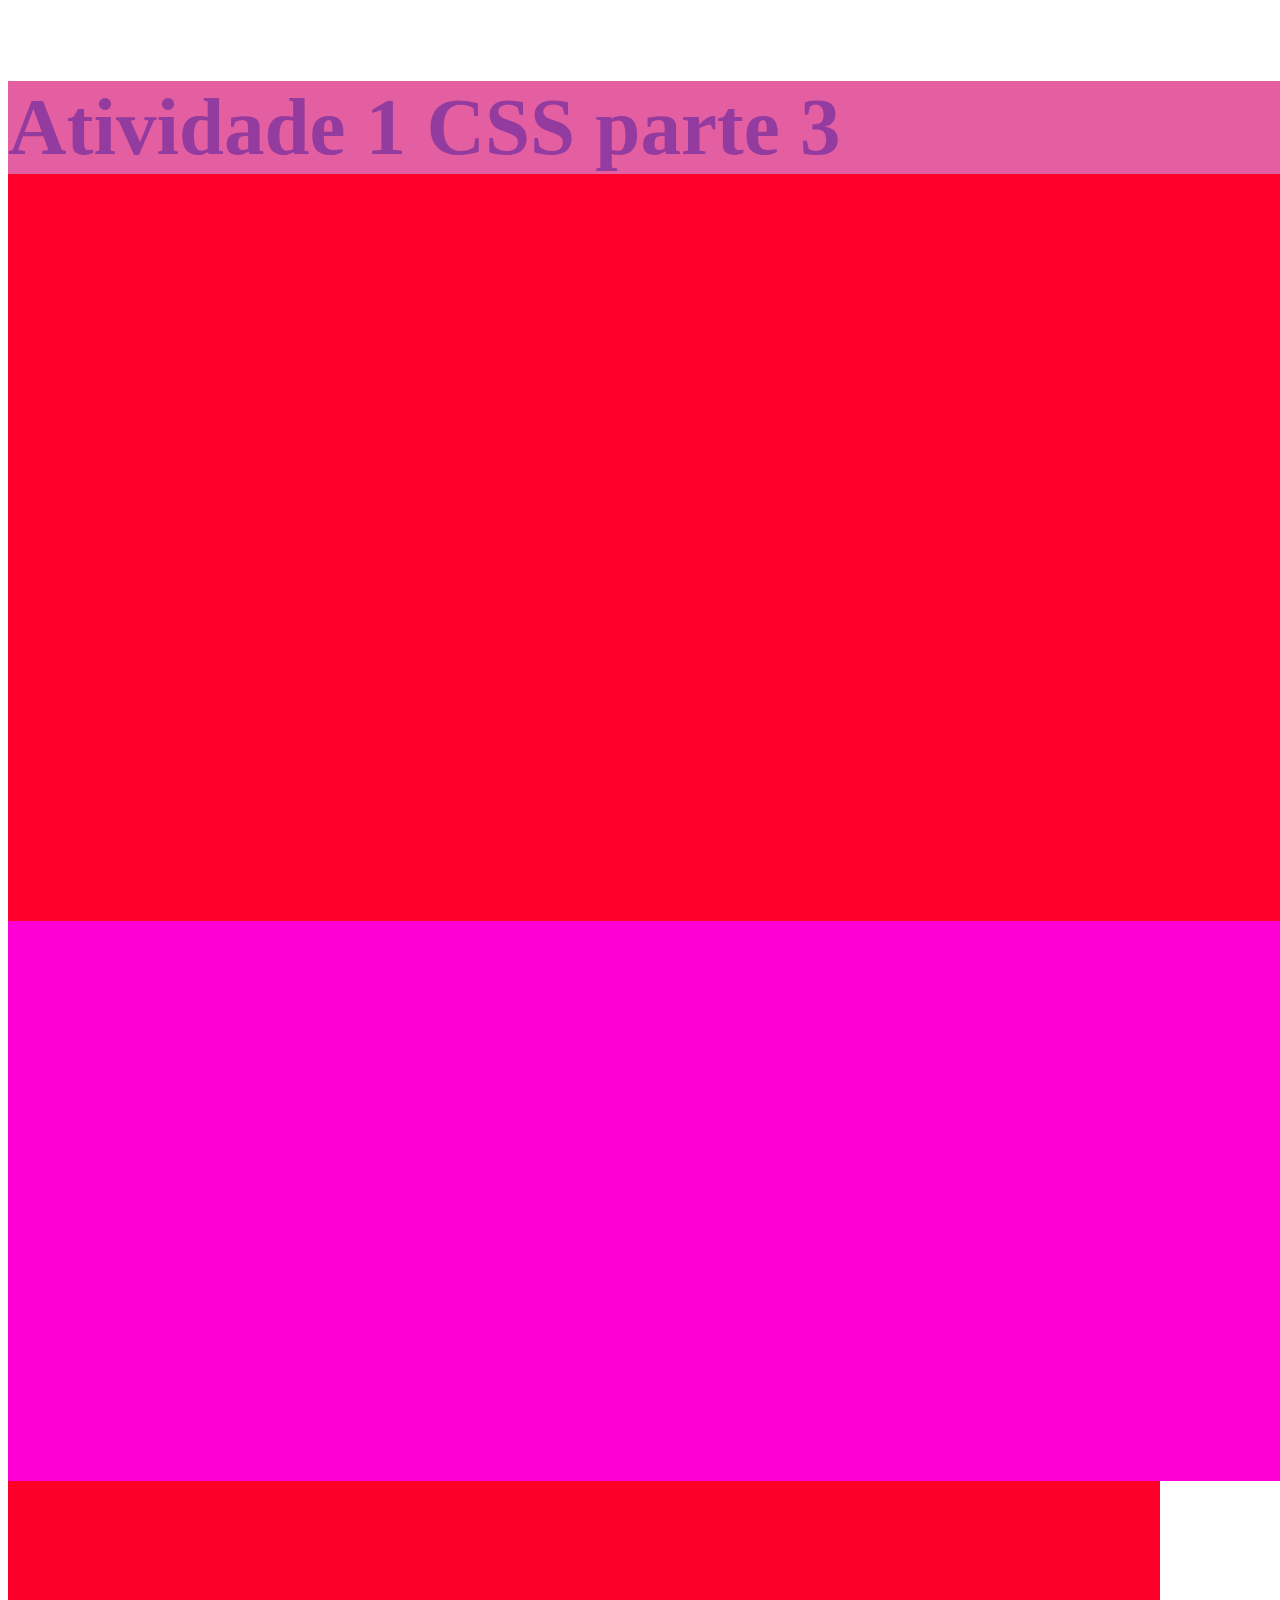
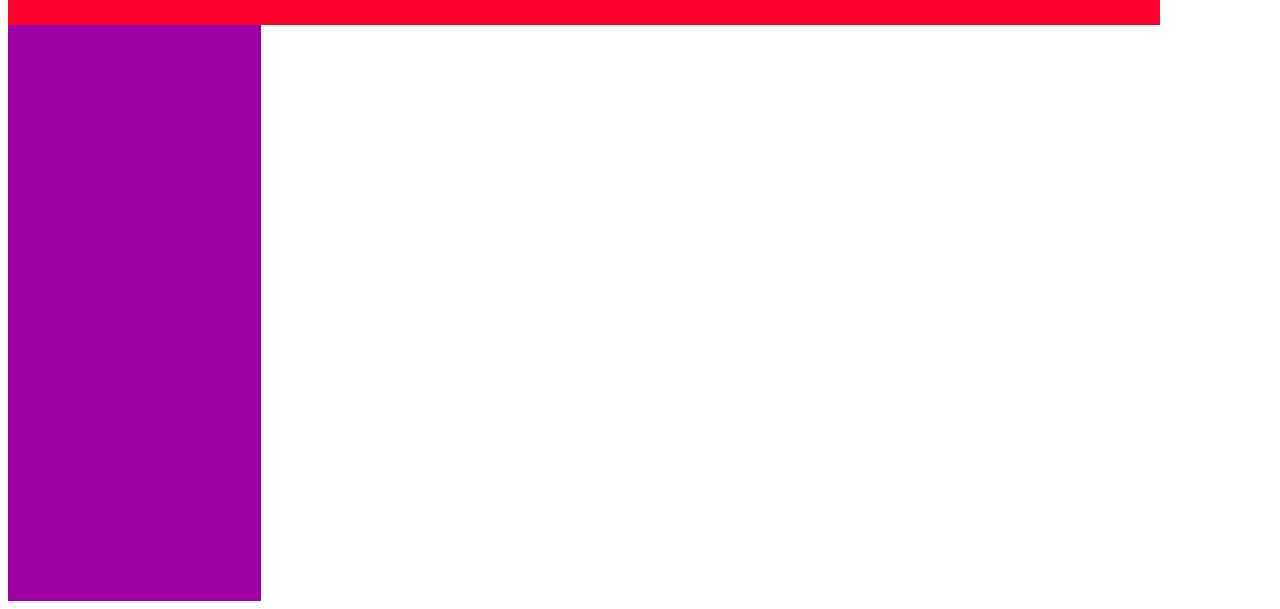
<file: CSS-EXTERNO-Exercicio3/htmlparaCSSexterno.html>
<!DOCTYPE html>
<html lang="pt-br">

<head> 
    
    <meta charset="UTF-8">
    <meta http-equiv="X-UA-Compatible" content="IE=edge">
    <meta name="viewport" content="width=device-width, initial-scale=1.0">
    <title>atv1pt3</title>
    <link rel="stylesheet" href="CSSexterno.css">
</head>

<body>
    <div class="pink">
        <div class="pink1">
            <p>Atividade 1 CSS parte 3 </p>

        </div>
    </div>
    <div class="pink2">
        <div class="pink3">


        </div>
    </div>



</body>

</html>
</file>
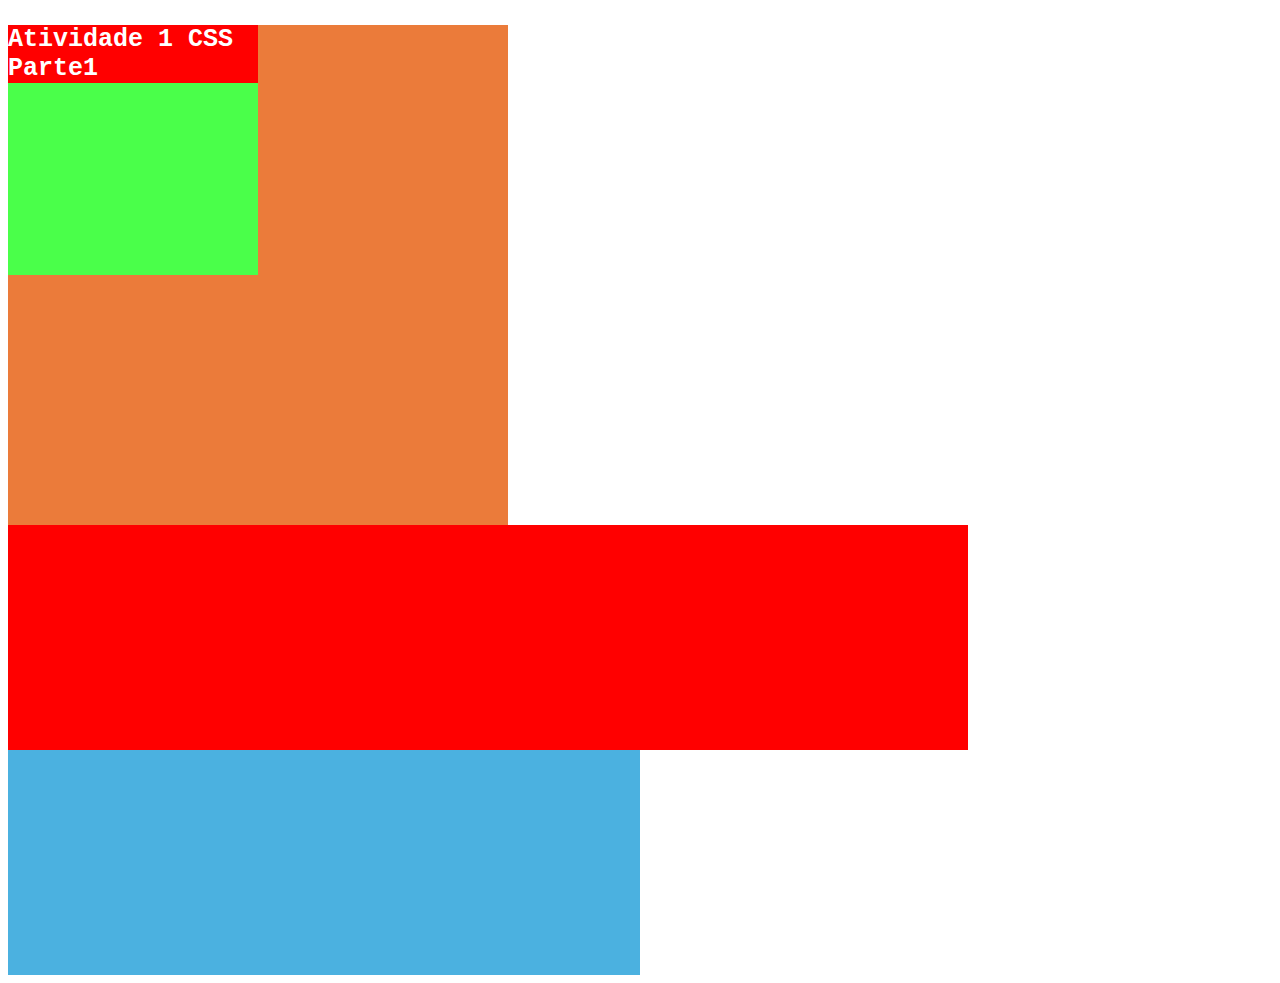
<file: CSS-INLINE-Exercicio1/INLINE.html>
<!DOCTYPE html>
<html lang="pt-br">

<head> 
    
    <meta charset="UTF-8">
    <meta http-equiv="X-UA-Compatible" content="IE=edge">
    <meta name="viewport" content="width=device-width, initial-scale=1.0">
    <title>Atv1</title>
</head>

<body>
    <div style="background-color: #eb7b3a; width: 500px; height: 500px;">
        <div style="background-color: #4aff4a; width: 50%; height: 50%;">
            <p
                style="background-color: #ff0000; color: #ffffff;font-size: 25px;font-family: monospace;font-weight: bold;">
                Atividade 1 CSS Parte1</p>

        </div>
    </div>
    <div style="background-color: #4bb1e0;width: 50%;height: 50vh;">
        <div style="background-color: #ff0000;width: 75vw;height: 50%;">


        </div>
    </div>



</body>

</html>
</file>
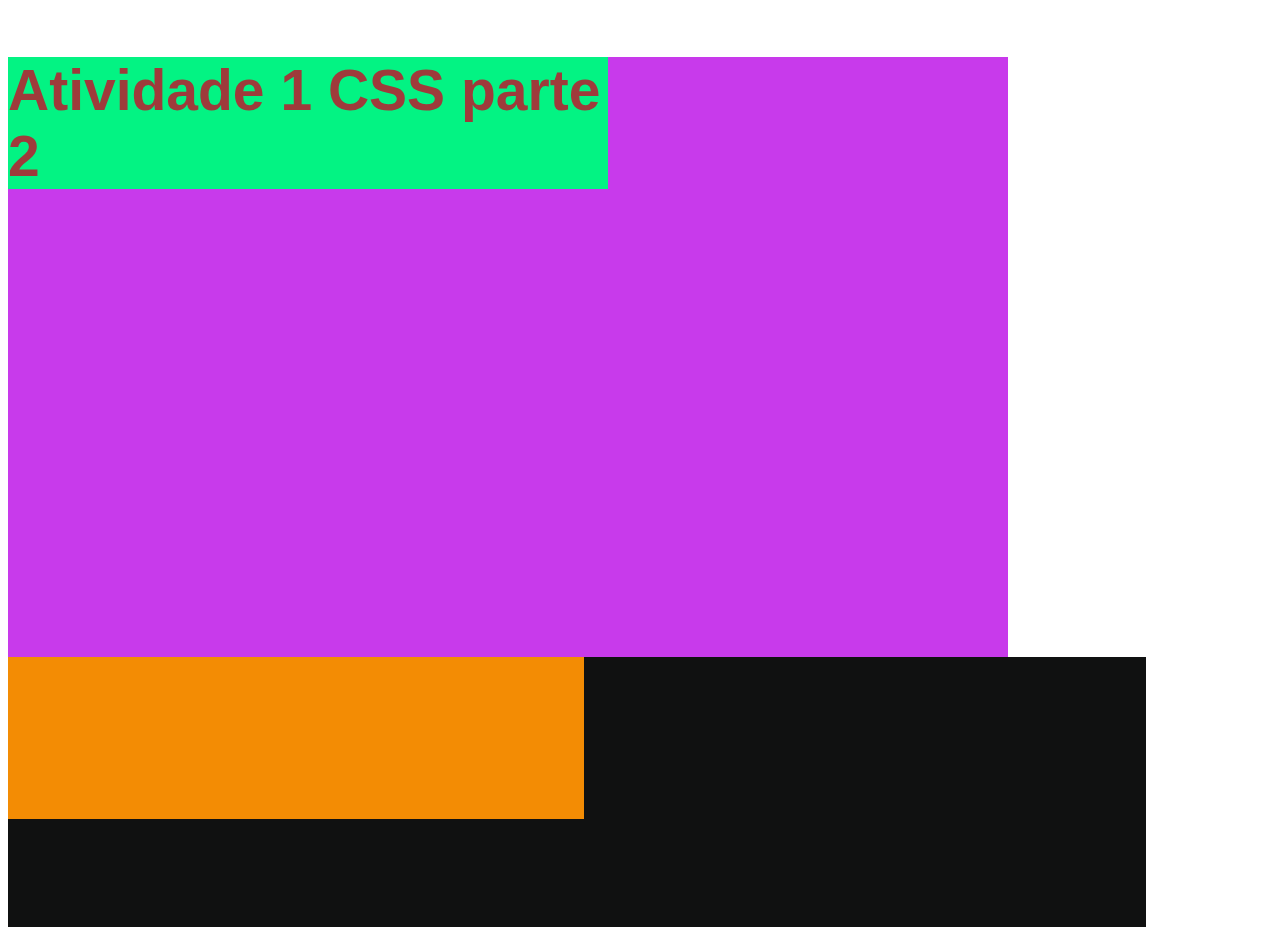
<file: CSS-INTERNO-Exercicio2/CSSinterno.html>
<!DOCTYPE html>
<html lang="pt-br">

<head> 
    <meta charset="UTF-8">
    <meta http-equiv="X-UA-Compatible" content="IE=edge">
    <meta name="viewport" content="width=device-width, initial-scale=1.0">
    <title>atv1pt2</title>


    <style>
        .purple {
            background-color: #c83aeb;
            width: 1000px;
            height: 600px;
        }

        .yellow {
            background-color: #bde216;
            width: 60%;
            height: 20%;
        }

        p {
            background-color: #03f383;
            color: #9e3b3b;
            font-size: 57px;
            font-family: Arial, Helvetica, sans-serif;
            font-weight: bold;
        }

        .black {
            background-color: #101111;
            width: 90%;
            height: 30vh;
        }

        .orange {
            background-color: #f38c04;
            width: 45vw;
            height: 60%;
        }
    </style>

</head>

<body>
    <div class="purple">
        <div class="yellow">
            <p>Atividade 1 CSS parte 2 </p>

        </div>
    </div>
    <div class="black">
        <div class="orange">


        </div>
    </div>



</body>

</html>
</file>
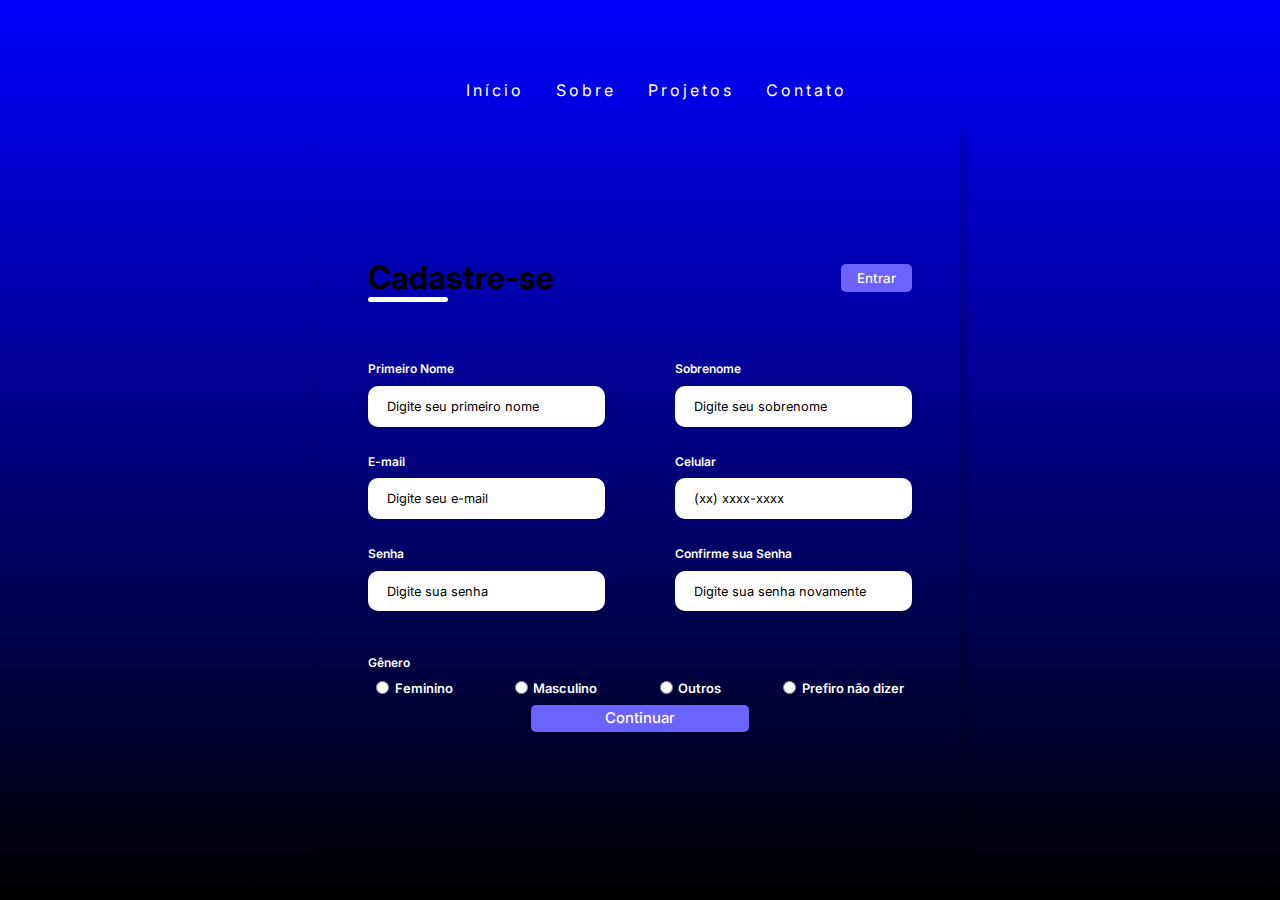
<file: Projeto-individual/cadastro/Formulario/cadastro.html>
<!DOCTYPE html>
<html lang="pt-br">

<head>
    <meta charset="UTF-8">
    <meta http-equiv="X-UA-Compatible" content="IE=edge">
    <meta name="viewport" content="width=device-width, initial-scale=1.0">
    <link rel="stylesheet" href="assets/css/style.css">
    <title>Formulário</title>
</head>

<body>

    <header>
        <nav>
          <a class="logo" href="/"></a>
          <div class="mobile-menu">
            <div class="line1"></div>
            <div class="line2"></div>
            <div class="line3"></div>
          </div>
          <ul class="nav-list">
            <li><a href="#">Início</a></li>
            <li><a href="#">Sobre</a></li>
            <li><a href="#">Projetos</a></li>
            <li><a href="#">Contato</a></li>
          </ul>
        </nav>
      </header>

    <div class="container">
        <div class="form-image">
            <img src="assets/img//game.svg" alt="">
        </div>
        <div class="form">
            <form action="#">
                <div class="form-header">
                    <div class="title">
                        <h1>Cadastre-se</h1>
                    </div>
                    <div class="login-button">
                        <button><a href="#">Entrar</a></button>
                    </div>
                </div>

                <div class="input-group">
                    <div class="input-box">
                        <label for="firstname">Primeiro Nome</label>
                        <input id="firstname" type="text" name="firstname" placeholder="Digite seu primeiro nome" required>
                    </div>

                    <div class="input-box">
                        <label for="lastname">Sobrenome</label>
                        <input id="lastname" type="text" name="lastname" placeholder="Digite seu sobrenome" required>
                    </div>
                    <div class="input-box">
                        <label for="email">E-mail</label>
                        <input id="email" type="email" name="email" placeholder="Digite seu e-mail" required>
                    </div>

                    <div class="input-box">
                        <label for="number">Celular</label>
                        <input id="number" type="tel" name="number" placeholder="(xx) xxxx-xxxx" required>
                    </div>

                    <div class="input-box">
                        <label for="password">Senha</label>
                        <input id="password" type="password" name="password" placeholder="Digite sua senha" required>
                    </div>


                    <div class="input-box">
                        <label for="confirmPassword">Confirme sua Senha</label>
                        <input id="confirmPassword" type="password" name="confirmPassword" placeholder="Digite sua senha novamente" required>
                    </div>

                </div>

                <div class="gender-inputs">
                    <div class="gender-title">
                        <h6>Gênero</h6>
                    </div>

                    <div class="gender-group">
                        <div class="gender-input">
                            <input id="female" type="radio" name="gender">
                            <label for="female">Feminino</label>
                        </div>

                        <div class="gender-input">
                            <input id="male" type="radio" name="gender">
                            <label for="male">Masculino</label>
                        </div>

                        <div class="gender-input">
                            <input id="others" type="radio" name="gender">
                            <label for="others">Outros</label>
                        </div>

                        <div class="gender-input">
                            <input id="none" type="radio" name="gender">
                            <label for="none">Prefiro não dizer</label>
                        </div>
                    </div>
                </div>

                <div class="continue-button">
                    <button><a href="/loginatt/login.html">Continuar</a> </button> 
                </div>
            </form>
        </div>
    </div>
</body>

</html>
<script>
    


</script>
</file>
<file: CSS-EXTERNO-Exercicio3/CSSexterno.css>
.pink{
    background-color: #ff00d4;
    width: 3000px;
    height: 1400px;
} 

.pink1{
    background-color: #ff002b;
    width: 90%;
    height: 60%;
} 

p{
    background-color: #e45fa1;
    color: #933b9e;
    font-size: 81px;
    font-family: 'Times New Roman';
    font-weight: bold;
}
.pink2{
    background-color: #9f00a5;
    width: 20%;
    height: 80vh;
}
.pink3{
    background-color: #fd002a;
    width: 90vw;
    height: 20%;
}
</file>
<file: Projeto-individual/cadastro/Formulario/assets/css/style.css>
@import url('https://fonts.googleapis.com/css2?family=Inter:wght@200;300;400;500&family=Open+Sans:wght@300;400;500;600&display=swap');

* {
    margin: 0;
    padding: 0;
  }
  
  a {
    color: #fff;
    text-decoration: none;
    transition: 0.3s;
  }
  
  a:hover {
    opacity: 0.7;
  }
  
  .logo {
    font-size: 24px;
    text-transform: uppercase;
    letter-spacing: 4px;
  }
  
  nav {
    display: flex;
    justify-content: space-around;
    align-items: center;
    font-family: system-ui, -apple-system, Helvetica, Arial, sans-serif;
    background: transparent;
    height: 8vh;
  }
  
  .nav-list {
    list-style: none;
    display: flex;
  }
  
  .nav-list li {
    letter-spacing: 3px;
    margin-left: 32px;
  }
  
  .mobile-menu {
    display: none;
    cursor: pointer;
  }
  
  .mobile-menu div {
    width: 32px;
    height: 2px;
    background: #fff;
    margin: 8px;
    transition: 0.3s;
  }

* {
    padding: 0;
    margin: 0;
    box-sizing: border-box;
    font-family: 'Inter', sans-serif;
}

body {
    width: 100%;
    height: 100vh;
    display: flex;
    flex-direction: column;
    justify-content:center;
    align-items: center;
    background-image: linear-gradient(to top,black,blue);
}

.container {
    width: 80%;
    height: 80vh;
    display: flex;
    box-shadow: 5px 5px 10px rgba(0, 0, 0, 0.212);
}

.form-image {
    width: 50%;
    display: flex;
    justify-content: center;
    align-items: center;
    background-color: transparent;
    padding: 1rem;
}

.form-image img {
    width: 31rem;
}

.form {
    width: 50%;
    display: flex;
    flex-direction: column;
    justify-content: center;
    align-items: center;
    background-color:transparent;
    padding: 3rem;
}

.form-header {
    margin-bottom: 3rem;
    display: flex;
    justify-content: space-between;
}

.login-button {
    display: flex;
    align-items: center;
}

.login-button button {
    border: none;
    background-color: #6c63ff;
    padding: 0.4rem 1rem;
    border-radius: 5px;
    cursor: pointer;
}

.login-button button:hover {
    background-color: #6b63fff1;
}

.login-button button a {
    text-decoration: none;
    font-weight: 500;
    color: #fff;
}

.form-header h1::after {
    content: '';
    display: block;
    width: 5rem;
    height: 0.3rem;
    background-color: white;
    margin: 0 auto;
    position: absolute;
    border-radius: 10px;
}

.input-group {
    display: flex;
    flex-wrap: wrap;
    justify-content: space-between;
    padding: 1rem 0;
}

.input-box {
    display: flex;
    flex-direction: column;
    margin-bottom: 1.1rem;
}

.input-box input {
    margin: 0.6rem 0;
    padding: 0.8rem 1.2rem;
    border: none;
    border-radius: 10px;
    box-shadow: 1px 1px 6px #0000001c;
    font-size: 0.8rem;
}

.input-box input:hover {
    background-color: #eeeeee75;
}

.input-box input:focus-visible {
    outline: 1px solid #6c63ff;
}

.input-box label,
.gender-title h6 {
    font-size: 0.75rem;
    font-weight: 600;
    color: white;
}

.input-box input::placeholder {
    color: black;
}

.gender-group {
    display: flex;
    justify-content: space-between;
    margin-top: 0.62rem;
    padding: 0 .5rem;
}

.gender-input {
    display: flex;
    align-items: center;
}

.gender-input input {
    margin-right: 0.35rem;
}

.gender-input label {
    font-size: 0.81rem;
    font-weight: 600;
    color: white;
}


.continue-button{
height: 10%;
display: flex;
align-items: center;
justify-content: center;
}
.continue-button button {
    width: 40%;
    height: 60%;
    border: none;
    background-color: #6c63ff;
    display: flex;
    align-items: center;
    justify-content: center;
    border-radius: 5px;
    cursor: pointer;
    overflow: hidden;
}

.continue-button button:hover {
    background-color: #6b63fff1;
}

.continue-button button a {
    width: 100% ;
    height: 100% ;
    text-decoration: none;
    font-size: 0.93rem;
    font-weight: 500;
    color: #fff;
    display: flex;
    align-items: center;
    justify-content: center;
}

@media screen and (max-width: 1330px) {
    .form-image {
        display: none;
    }
    .container {
        width: 50%;
    }
    .form {
        width: 100%;
    }
}

@media screen and (max-width: 1064px) {
    .container {
        width: 90%;
        height: auto;
    }
    .input-group {
        flex-direction: column;
        z-index: 5;
        padding-right: 5rem;
        max-height: 10rem;
        overflow-y: scroll;
        flex-wrap: nowrap;
    }
    .gender-inputs {
        margin-top: 2rem;
    }
    .gender-group {
        flex-direction: column;
    }
    .gender-title h6 {
        margin: 0;
    }
    .gender-input {
        margin-top: 0.5rem;
    }
}
</file>
